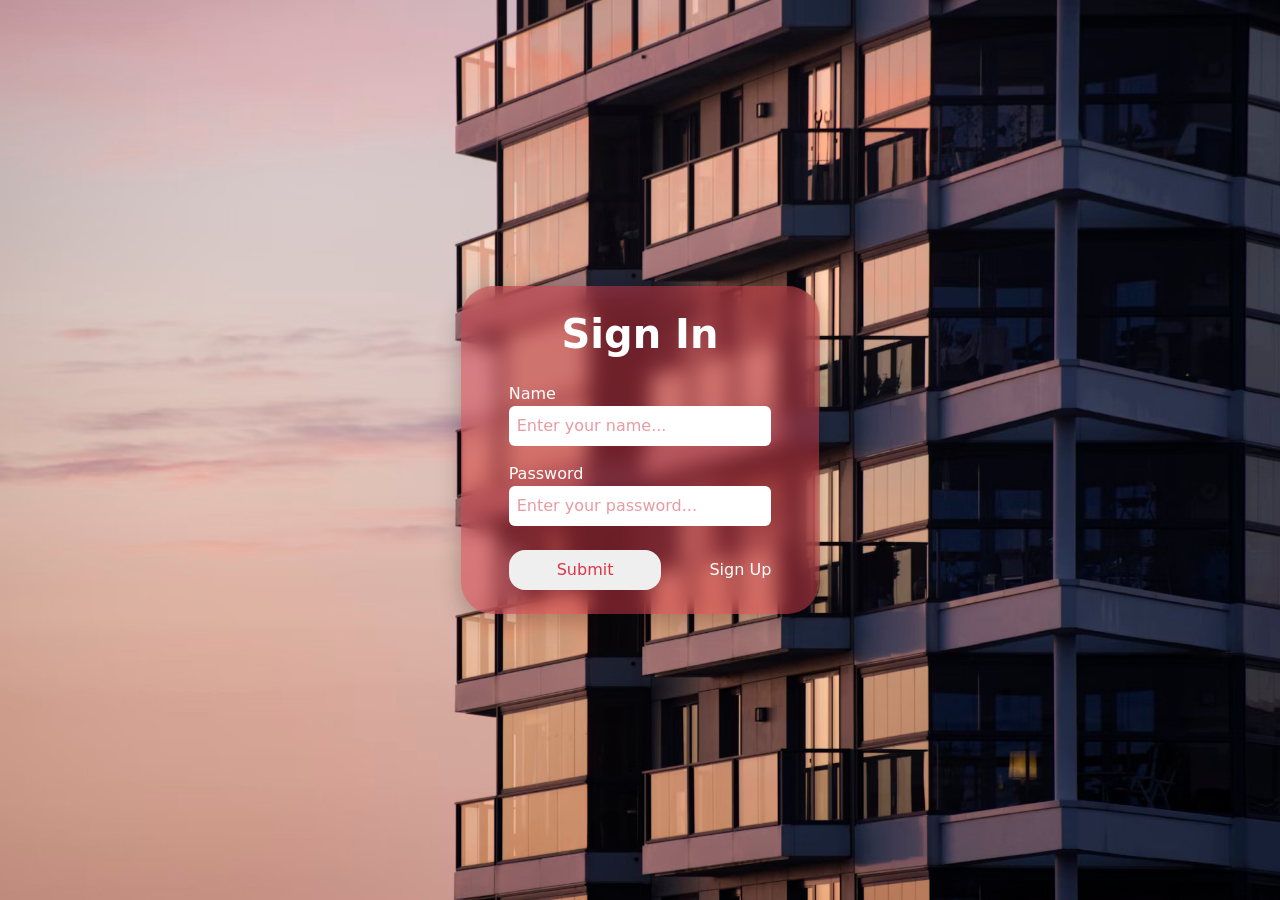
<file: index.html>
<!DOCTYPE html>
<html lang="en">
<head>
    <meta charset="UTF-8">
    <meta name="viewport" content="width=device-width, initial-scale=1.0">
    <title>Document</title>

    <!-- Bootstrap -->
    <link href="https://cdn.jsdelivr.net/npm/bootstrap@5.3.5/dist/css/bootstrap.min.css" rel="stylesheet" integrity="sha384-SgOJa3DmI69IUzQ2PVdRZhwQ+dy64/BUtbMJw1MZ8t5HZApcHrRKUc4W0kG879m7" crossorigin="anonymous">
    <!-- CSS -->
    <link rel="stylesheet" href="index.css">

</head>
<body class="d-flex align-items-center">
    <!-- login -->
    <form autocomplete="off" id="signinForm" class="mx-auto" action="">
        <div class="sign_up bg-danger text-center mx-auto py-4 px-5 d-flex flex-column rounded-5">
            <h1 class="text-white"><b>Sign In</b></h1>
            <p class="text-white align-self-start my-auto mt-3">Name</p>
            <input id="nameId" class="border-0 rounded-2 p-2 text-danger" type="text" placeholder="Enter your name...">
            <p class="text-white align-self-start my-auto mt-3">Password</p>
            <input id="passwordId" class="border-0 rounded-2 p-2 text-danger" type="password" placeholder="Enter your password...">
            <div class="footer mt-4 d-flex align-items-center gap-5">
                <button class="border-0 py-2 px-5 rounded-4 text-danger submit">Submit</button>
                <a class="text-decoration-none text-white signin" href="sign_up.html">Sign Up</a>
            </div>
        </form>
    </div>

    <!-- Javascript -->
    <script src="index.js"></script>
    <!-- Bootstrap -->
    <script src="https://cdn.jsdelivr.net/npm/bootstrap@5.3.5/dist/js/bootstrap.bundle.min.js" integrity="sha384-k6d4wzSIapyDyv1kpU366/PK5hCdSbCRGRCMv+eplOQJWyd1fbcAu9OCUj5zNLiq" crossorigin="anonymous"></script>
</body>
</html>
</file>
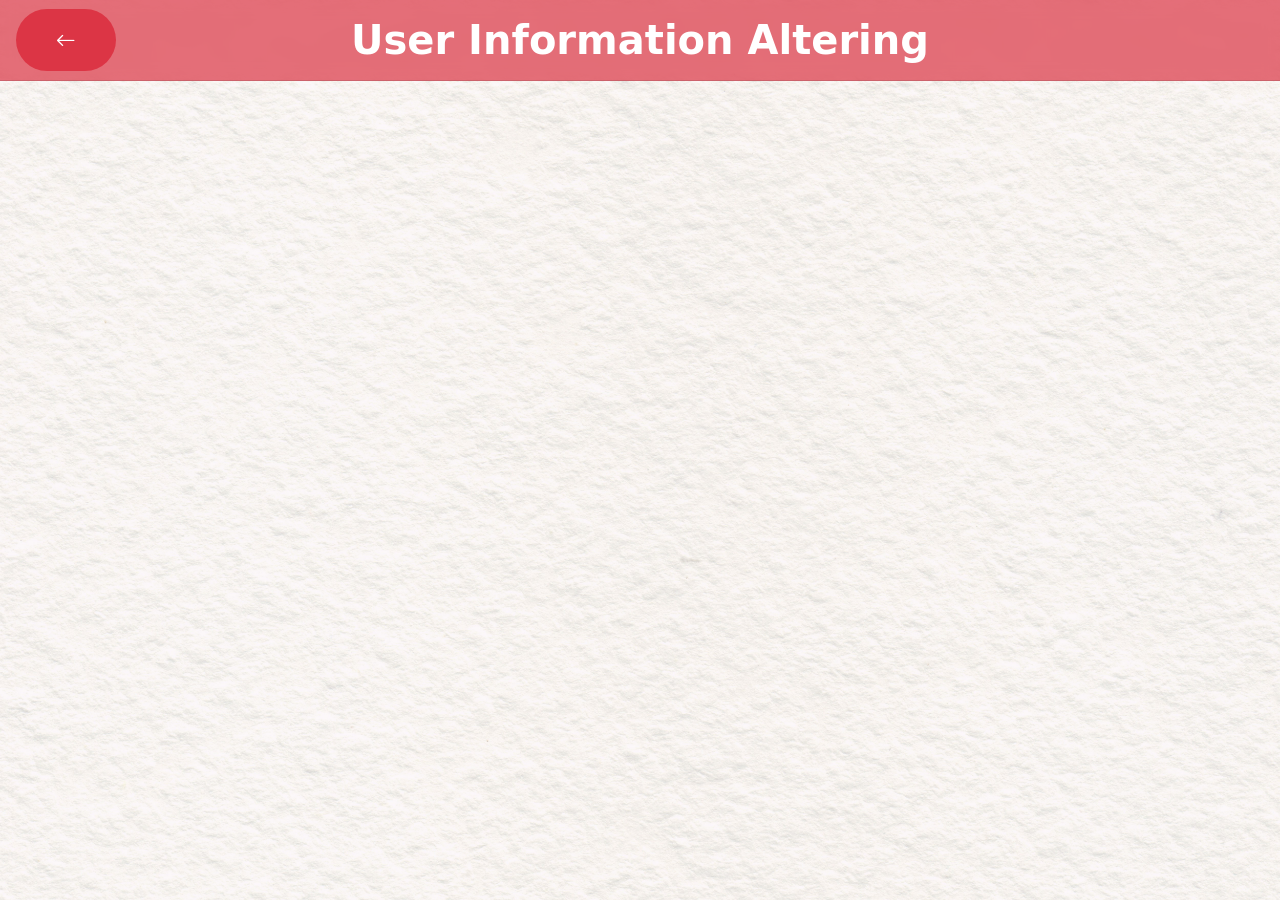
<file: admin_check_list.html>
<!DOCTYPE html>
<html lang="en">

<head>
    <meta charset="UTF-8">
    <meta name="viewport" content="width=device-width, initial-scale=1.0">
    <title>Document</title>
    <!-- Bootstrap -->
    <link href="https://cdn.jsdelivr.net/npm/bootstrap@5.3.5/dist/css/bootstrap.min.css" rel="stylesheet"
        integrity="sha384-SgOJa3DmI69IUzQ2PVdRZhwQ+dy64/BUtbMJw1MZ8t5HZApcHrRKUc4W0kG879m7" crossorigin="anonymous">
    <link rel="stylesheet" href="https://cdn.jsdelivr.net/npm/bootstrap-icons@1.11.1/font/bootstrap-icons.css">
    <!-- CSS -->
    <link rel="stylesheet" href="admin_check_list.css">
</head>

<body>
    <div class="custom text-white p-3 d-flex justify-content-between align-items-center position-relative">
        <h1 class="m-0 text-center w-100 fs-1"><b>User Information Altering</b></h1>
        <button onclick="goBack()"
            class="button position-absolute start-0 ms-3 border-0 rounded-5 bg-danger text-white p-3 fw-bold fs-6">
            <i class="bi bi-arrow-left fs-5 fw-bold" id="warning"></i>
        </button>
    </div>
    <div class="containerBox p-3 mt-5" id="container">

    </div>


    <!-- Javascript -->
    <script src="admin_check_list.js"></script>
    <!-- Bootstrap -->
    <script src="https://cdn.jsdelivr.net/npm/bootstrap@5.3.5/dist/js/bootstrap.bundle.min.js"
        integrity="sha384-k6d4wzSIapyDyv1kpU366/PK5hCdSbCRGRCMv+eplOQJWyd1fbcAu9OCUj5zNLiq"
        crossorigin="anonymous"></script>
</body>

</html>
</file>
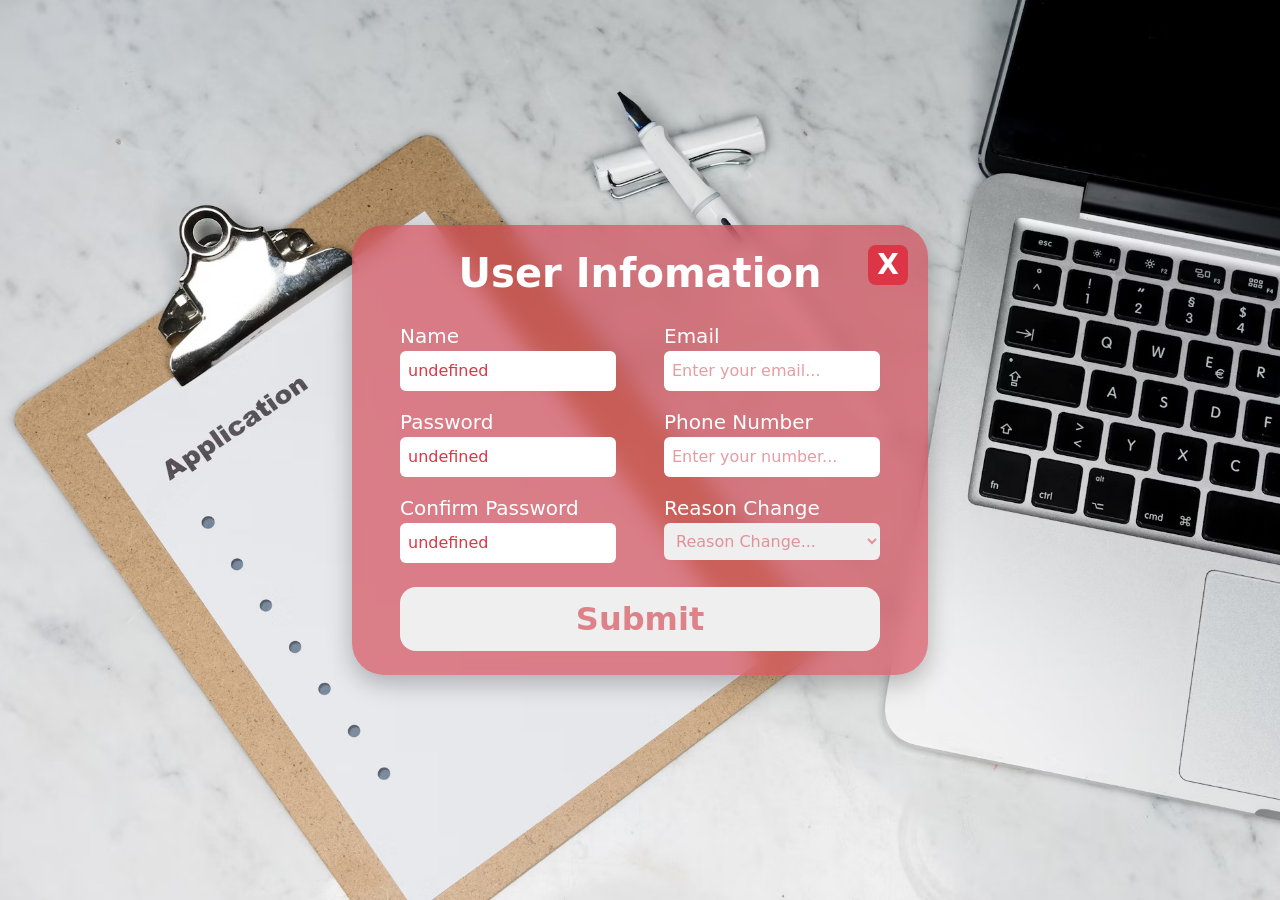
<file: informationUser.html>
<!DOCTYPE html>
<html lang="en">

<head>
    <meta charset="UTF-8">
    <meta name="viewport" content="width=device-width, initial-scale=1.0">
    <title>Document</title>
    <!-- Bootstrap -->
    <link href="https://cdn.jsdelivr.net/npm/bootstrap@5.3.5/dist/css/bootstrap.min.css" rel="stylesheet"
        integrity="sha384-SgOJa3DmI69IUzQ2PVdRZhwQ+dy64/BUtbMJw1MZ8t5HZApcHrRKUc4W0kG879m7" crossorigin="anonymous">
    <!-- CSS -->
    <link rel="stylesheet" href="informationUser.css">
    <!-- font awsome -->
    <link rel="stylesheet" href="https://cdnjs.cloudflare.com/ajax/libs/font-awesome/6.7.2/css/all.min.css">
</head>

<body class="d-flex align-items-center">
    <!-- Application -->
    <form autocomplete="off" id="in4_form" class="mx-auto" action="">
        <div class="sign_up text-center mx-auto py-4 px-5 d-flex flex-column rounded-5 form1">
            <h1 class="text-white"><b>User Infomation</b></h1>

            <div class="row1 d-flex gap-5">
                <div class="col1">
                    <p class="text-white text-start fs-5 my-auto mt-3">Name</p>
                    <input id="nameId" class="border-0 rounded-2 p-2 text-danger" type="text"
                        placeholder="Enter your name...">
                    <p class="text-white text-start fs-5 my-auto mt-3">Password</p>
                    <input id="passwordId" class="border-0 rounded-2 p-2 text-danger" type="text"
                        placeholder="Enter your password...">
                    <p class="text-white text-start fs-5 my-auto mt-3">Confirm Password</p>
                    <input id="passwordConfirmId" class="border-0 rounded-2 p-2 text-danger" type="text"
                        placeholder="Confirm your password...">
                </div>
                <div class="col2">
                    <p class="text-white text-start fs-5 my-auto mt-3">Email</p>
                    <input id="emailId" class="border-0 rounded-2 p-2 text-danger" type="text"
                        placeholder="Enter your email...">
                    <p class="text-white text-start fs-5 my-auto mt-3">Phone Number</p>
                    <input id="phoneNumberId" class="border-0 rounded-2 p-2 text-danger" type="text"
                        placeholder="Enter your number...">
                    <p class="text-white text-start fs-5 my-auto mt-3">Reason Change</p>
                    <select class="border-0 rounded-2 p-2 w-100" name="" id="reasons">
                        <option class="w-100" value="0" hidden>Reason Change...</option>
                        <option value="newOwner">New Owner</option>
                        <option value="security">Security</option>
                        <option value="In4Updating">Information Updating</option>
                        <option value="tenant">Tenant</option>

                    </select>
                </div>
            </div>

            <button class="border-0 py-2 px-5 rounded-4 submit mt-4 fs-2"><b>Submit</b></button>
            <!-- button go back -->
            <button onclick="gobackBtn()"
                class=" border-0 rounded-3 bg-danger text-white goBack p-3 fw-bold fs-3">X</button>

        </div>
    </form>
    <!-- Javascript -->
    <script src="informationUser.js"></script>
    <!-- Bootstrap -->
    <script src="https://cdn.jsdelivr.net/npm/bootstrap@5.3.5/dist/js/bootstrap.bundle.min.js"
        integrity="sha384-k6d4wzSIapyDyv1kpU366/PK5hCdSbCRGRCMv+eplOQJWyd1fbcAu9OCUj5zNLiq"
        crossorigin="anonymous"></script>
</body>

</html>
</file>
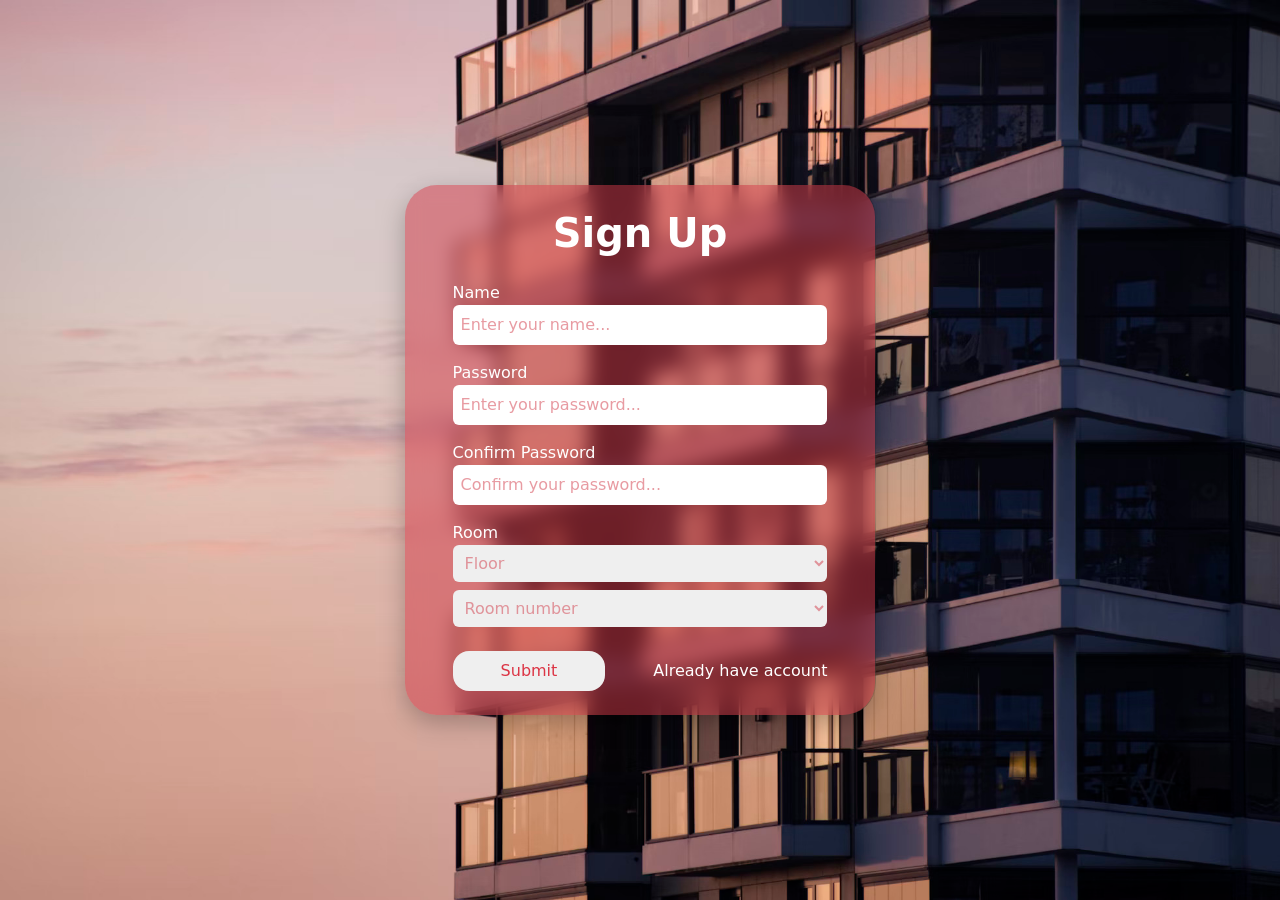
<file: sign_up.html>
<!DOCTYPE html>
<html lang="en">
<head>
    <meta charset="UTF-8">
    <meta name="viewport" content="width=device-width, initial-scale=1.0">
    <title>Document</title>

    <!-- Bootstrap -->
    <link href="https://cdn.jsdelivr.net/npm/bootstrap@5.3.5/dist/css/bootstrap.min.css" rel="stylesheet" integrity="sha384-SgOJa3DmI69IUzQ2PVdRZhwQ+dy64/BUtbMJw1MZ8t5HZApcHrRKUc4W0kG879m7" crossorigin="anonymous">
    <!-- CSS -->
    <link rel="stylesheet" href="sign_up.css">

</head>
<body class="d-flex align-items-center">
    <!-- login -->
    <form autocomplete="off" id="signup_form" class="mx-auto" action="">
        <div class="sign_up bg-danger text-center mx-auto py-4 px-5 d-flex flex-column rounded-5">
            <h1 class="text-white"><b>Sign Up</b></h1>
            <p class="text-white align-self-start my-auto mt-3">Name</p>
            <input id="nameId" class="border-0 rounded-2 p-2 text-danger" type="text" placeholder="Enter your name...">
            <p class="text-white align-self-start my-auto mt-3">Password</p>
            <input id="passwordId" class="border-0 rounded-2 p-2 text-danger" type="text" placeholder="Enter your password...">
            <p class="text-white align-self-start my-auto mt-3">Confirm Password</p>
            <input id="passwordConfirmId" class="border-0 rounded-2 p-2 text-danger" type="text" placeholder="Confirm your password...">
            <p class="text-white align-self-start my-auto mt-3">Room</p>
            <select class="border-0 rounded-2 p-2" name="" id="floor">
                <option value="0" hidden >Floor</option>
                <option value="A">A</option>
                <option value="B">B</option>
                <option value="C">C</option>
            </select>
            <select class="border-0 rounded-2 p-2 mt-2" name="" id="roomNumber">
                <option value="0" hidden>Room number</option>
                <option value="1">1</option>
                <option value="2">2</option>
                <option value="3">3</option>
                <option value="4">4</option>
                <option value="5">5</option>
                <option value="6">6</option>
            </select>
            <div class="footer mt-4 d-flex align-items-center gap-5">
                <button class="border-0 py-2 px-5 rounded-4 text-danger submit">Submit</button>
                <a class="text-decoration-none text-white signin" href="index.html">Already have account</a>
            </div>
        </form>
    </div>

    

    <!-- Javascript -->
    <script src="sign_up.js"></script>
    <!-- Bootstrap -->
    <script src="https://cdn.jsdelivr.net/npm/bootstrap@5.3.5/dist/js/bootstrap.bundle.min.js" integrity="sha384-k6d4wzSIapyDyv1kpU366/PK5hCdSbCRGRCMv+eplOQJWyd1fbcAu9OCUj5zNLiq" crossorigin="anonymous"></script>
</body>
</html>
</file>
<file: index.css>
*{
    padding: 0;
    margin: 0;
    box-sizing: border-box;
}
body{
    background-image: url(image/background_login.jpg);
    background-size: cover;
    width: 100%;
    height: 100vh;
}

.sign_up{
    background-color: rgba(210,56,70,50%) !important;
    backdrop-filter: blur(10px);
    box-shadow: 0 8px 24px rgba(0, 0, 0, 0.25);
}

::placeholder{
    color: rgba(210,56,70,50%);
}

.submit{
    transition: all ease 1s;
}

.submit:hover{
    background-color:rgba(210,56,70,100%);
    color: white !important;
    box-shadow: 0 8px 24px rgba(0, 0, 0, 0.25);
}

.signin{
    transition: all ease 1s;
}
.signin:hover{
    color: rgba(238, 238, 8,80%) !important;
    text-decoration: underline !important;
}
</file>
<file: admin_check_list.css>
* {
    padding: 0;
    margin: 0;
    box-sizing: border-box;
}

body {
    background-image: url(image/brick.jpg);
    background-size: cover;
    width: 100%;
    height: 100vh;
}

.containerBox {
    display: grid;
    grid-template-columns: repeat(3, 1fr);
    gap: 50px;
    border-radius: 10px;
}

.box {
    color: black;
    backdrop-filter: blur(5px);
    background: linear-gradient(to bottom, rgba(255, 255, 255, 0.5));
    font-size: larger;
    border: 1px solid rgba(0, 0, 0, 0.3);
}

.boxBtn {
    transition: all ease 0.1s;
}

.boxBtn:hover {
    opacity: 0.7;
    box-shadow: 1px 1px 5px rgba(0, 0, 0, 0.5);
}

.custom {
    padding: 20px 40px;
    background-color: rgba(220, 53, 69, 0.7);
    backdrop-filter: blur(8px);
    border-bottom: 1px solid rgba(0, 0, 0, 0.1);
    position: relative;
    z-index: 1;
}

.button {
    width: 100px;
}

.button:hover {
    background-color: rgba(255, 255, 255, 85%)!important;
    color: rgba(192, 3, 22, 0.9) !important;
    box-shadow: 0 4px 12px rgba(0, 0, 0, 0.1);
}

.btn-accept:hover,
.btn-deny:hover {
    background-color: rgba(255, 255, 255, 85%)!important;
    color: rgba(192, 3, 22, 0.9) !important;
    box-shadow: 0 4px 12px rgba(0, 0, 0, 0.1);
}

.buttons-wrapper {
    display: flex;
    justify-content: center;  /* hoặc 'flex-start' nếu muốn căn trái */
    gap: 20px;
    margin-top: 10px;         /* khoảng cách với nội dung phía trên */
}
</file>
<file: informationUser.css>
*{
    padding: 0;
    margin: 0;
    box-sizing: border-box;
}
body{
    background-image: url(image/application.jpg);
    background-size: cover;
    width: 100%;
    height: 100vh;
    position: relative;
}

.goBack {
    position: absolute;
    top: 20px; 
    right: 20px; 
    width: 40px; 
    height: 40px; 
    display: flex;
    align-items: center;
    justify-content: center;
    transition: background 0.5s ease;
}

.goBack:hover {
    background-color: rgba(255, 255, 255, 85%)!important;
    color: rgb(220,53,69) !important;
    box-shadow: 0 5px 5px rgba(0, 0, 0, 0.25);
}

::placeholder{
    color: rgba(210,56,70,50%);
}
select{
    color: rgba(210,56,70,50%);
}

.submit{
    transition: all ease 0.5s;
    color: rgba(210,56,70,60%);
}

.submit:hover{
    background-color: rgba(210,56,70,100%) !important;
    color: white !important;
    box-shadow: 0 8px 24px rgba(0, 0, 0, 0.25);
}

.form1{
    box-shadow: 0 8px 24px rgba(0, 0, 0, 0.25);
    background-color: rgba(210,56,70,60%) !important;
    backdrop-filter: blur(10px);
}
</file>
<file: sign_up.css>
*{
    padding: 0;
    margin: 0;
    box-sizing: border-box;
}
body{
    background-image: url(image/background_login.jpg);
    background-size: cover;
    width: 100%;
    height: 100vh;
}

.sign_up{
    background-color: rgba(210,56,70,50%) !important;
    backdrop-filter: blur(10px);
    box-shadow: 0 8px 24px rgba(0, 0, 0, 0.25);

}
::placeholder{
    color: rgba(210,56,70,50%);
}
select{
    color: rgba(210,56,70,50%);
}

.submit{
    transition: all ease 1s;
}

.submit:hover{
    background-color:rgba(210,56,70,100%);
    color: white !important;
    box-shadow: 0 8px 24px rgba(0, 0, 0, 0.25);
}

.signin{
    transition: all ease 1s;
}
.signin:hover{
    color: rgba(238, 238, 8,80%) !important;
    text-decoration: underline !important;
}
</file>
